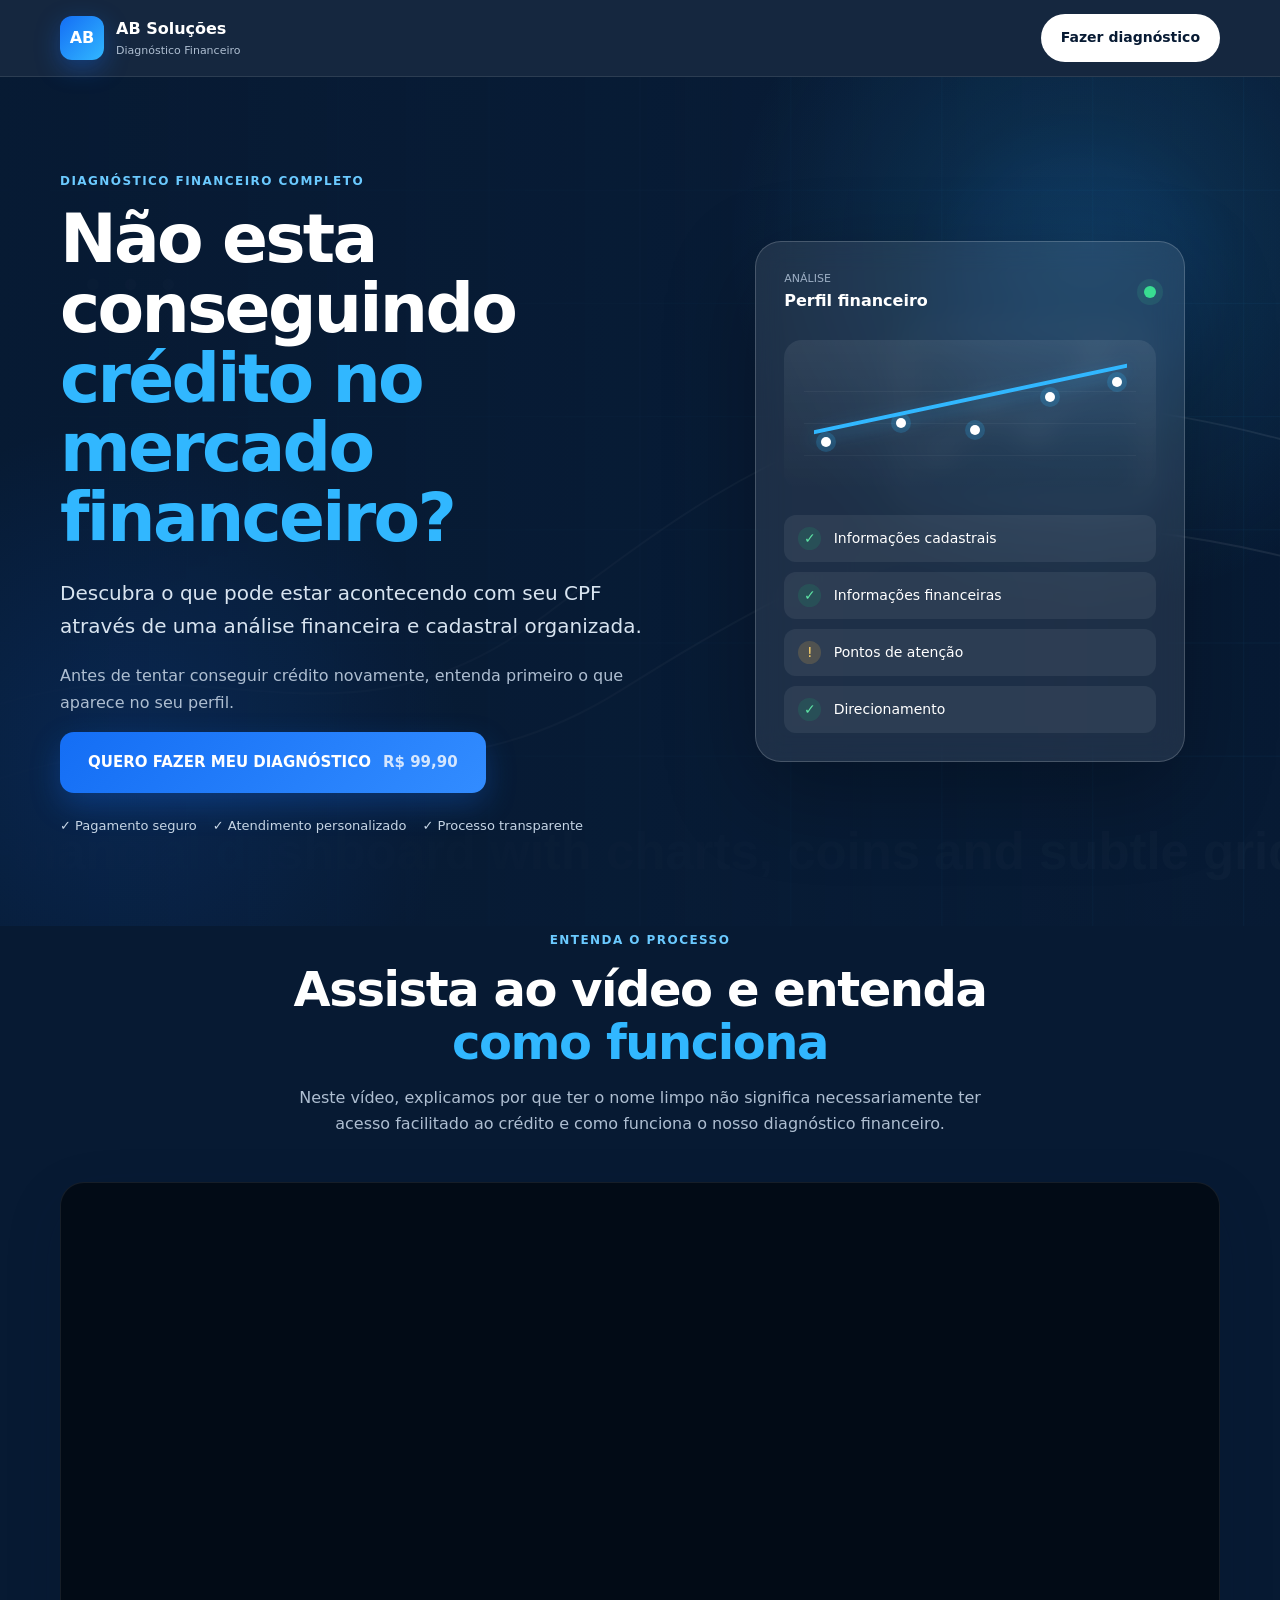
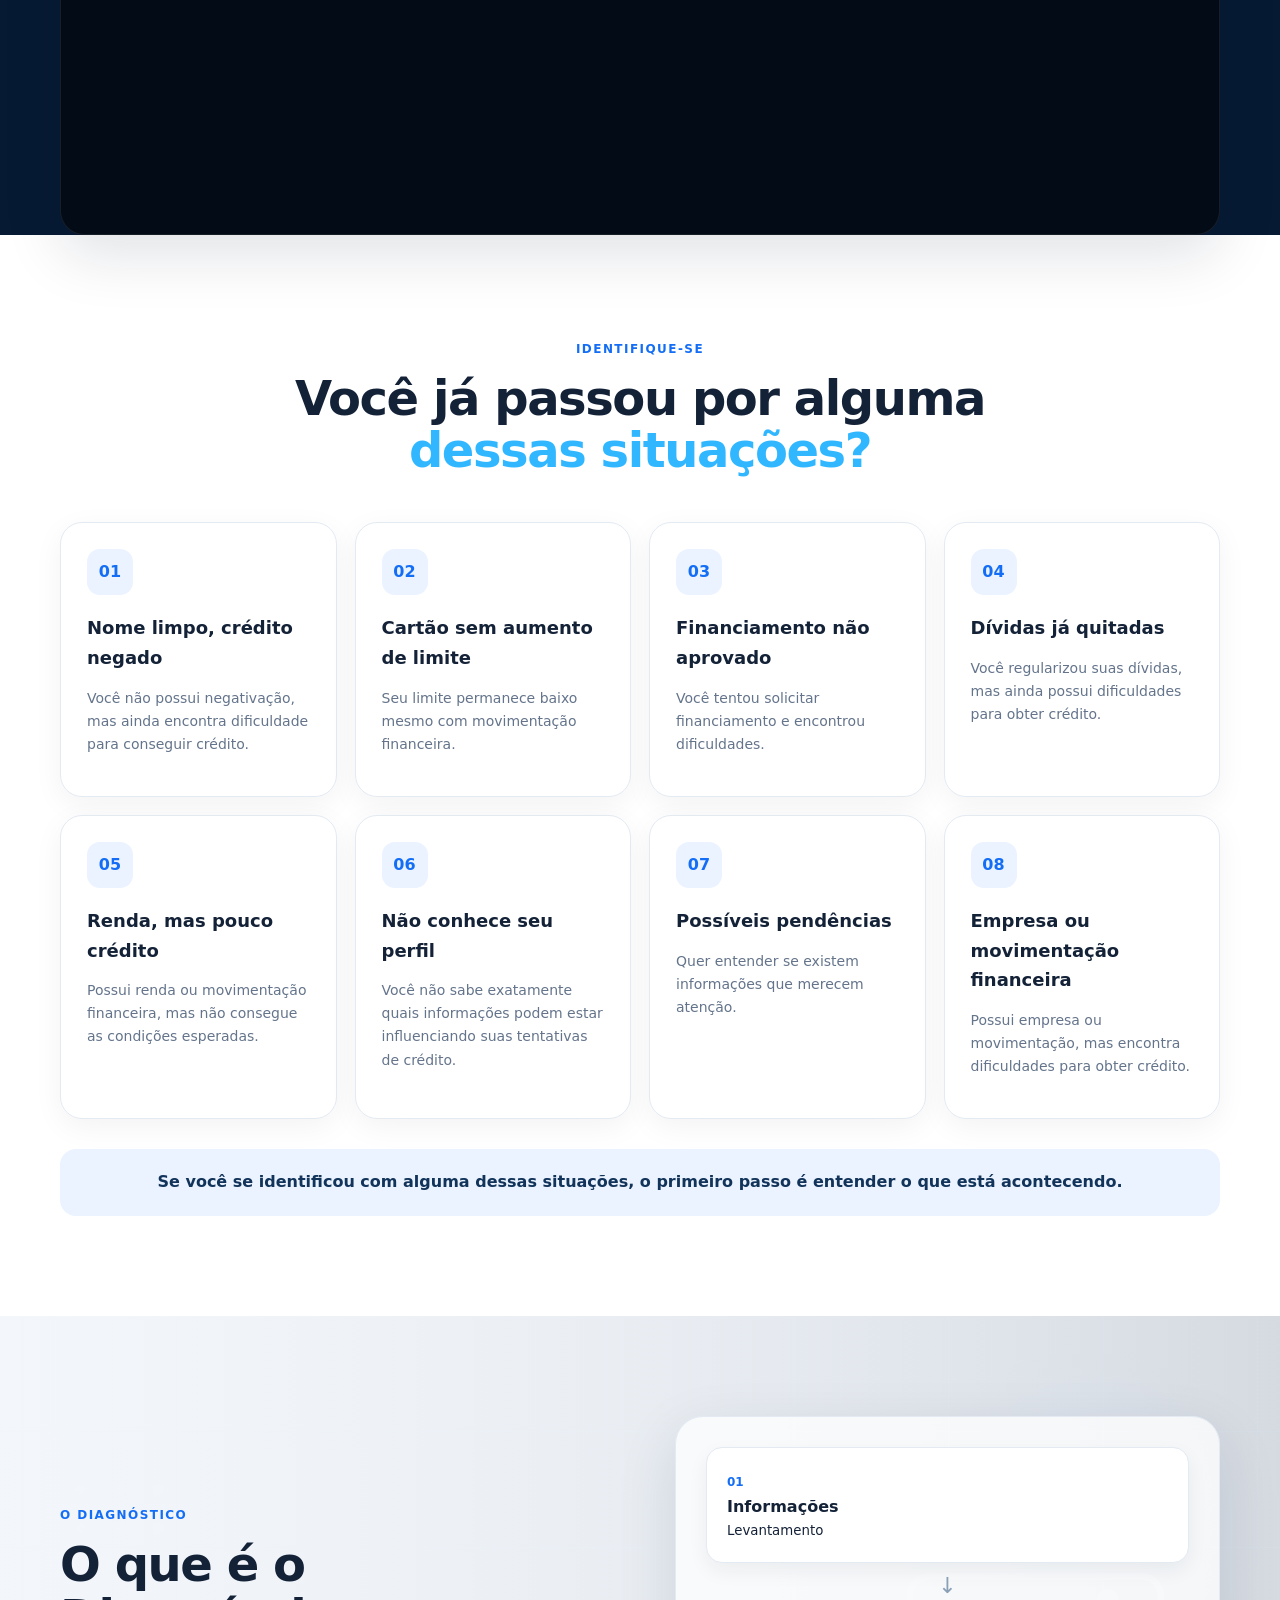
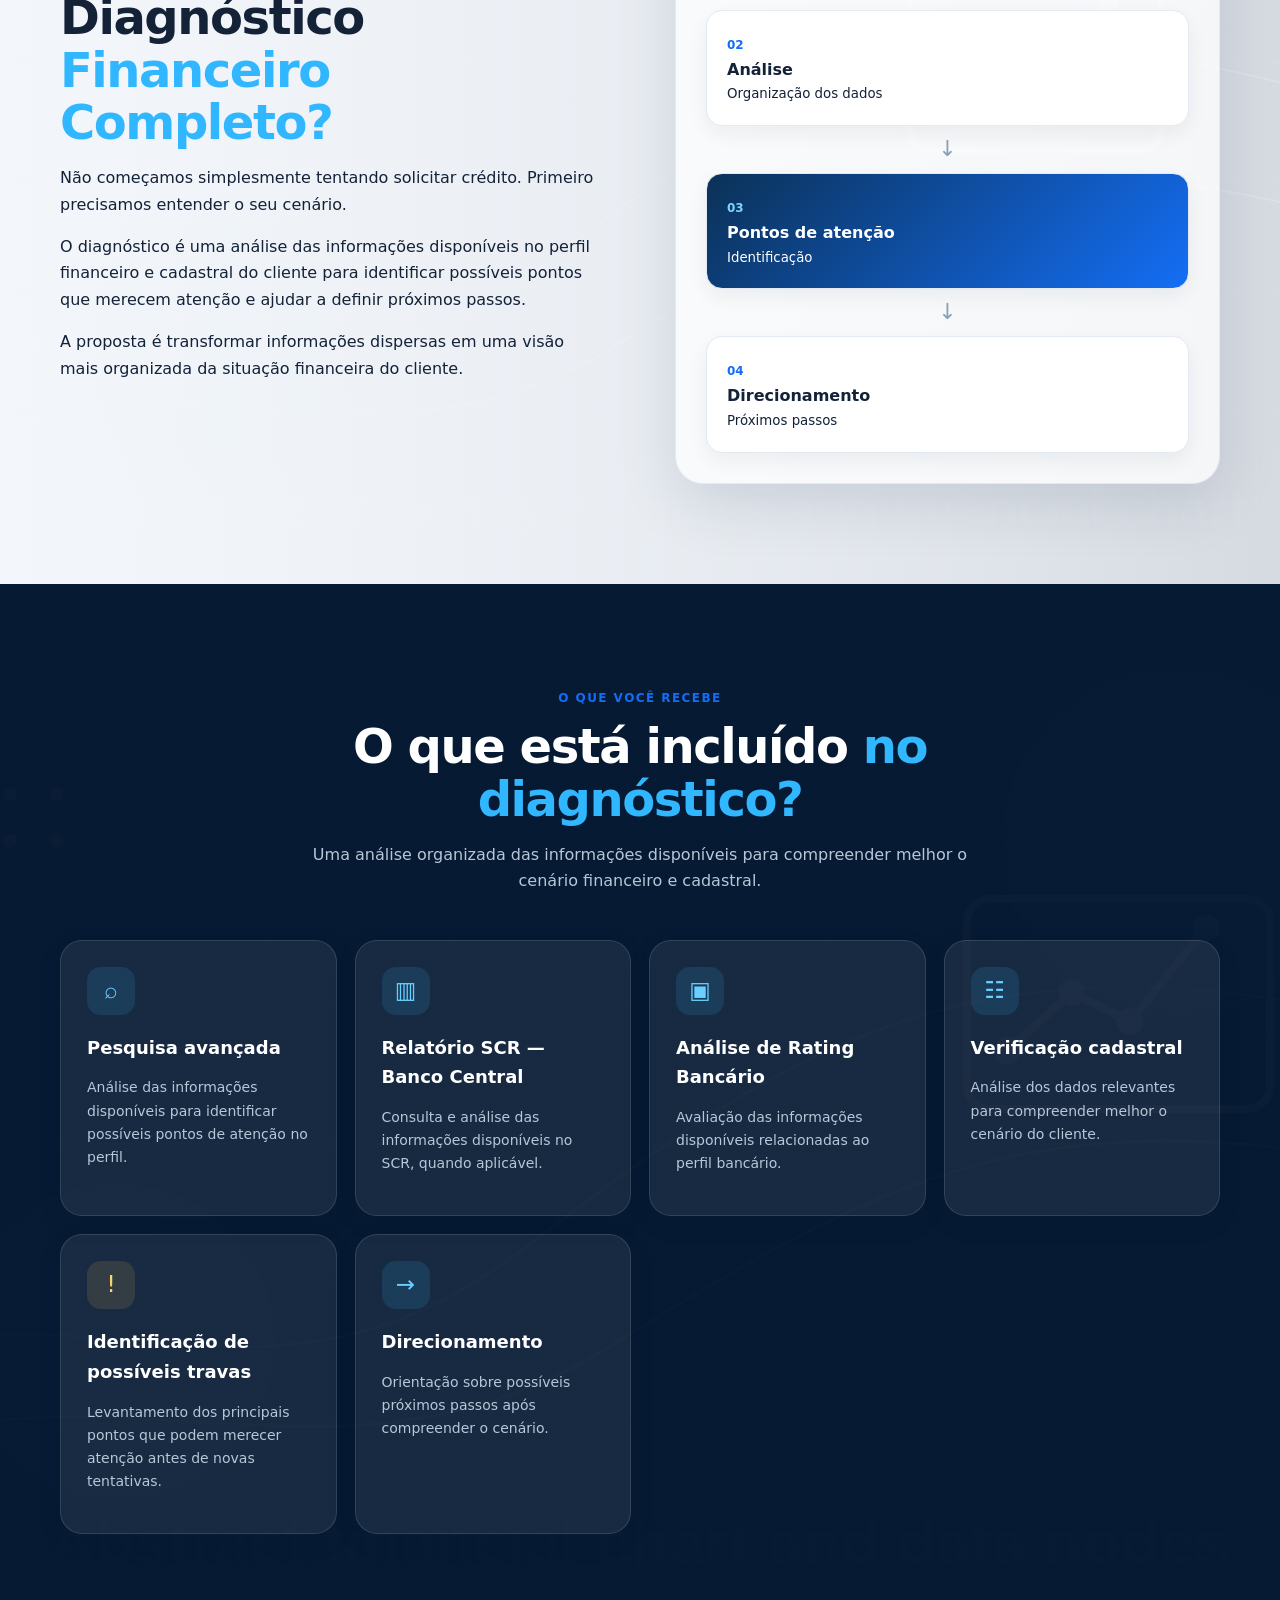
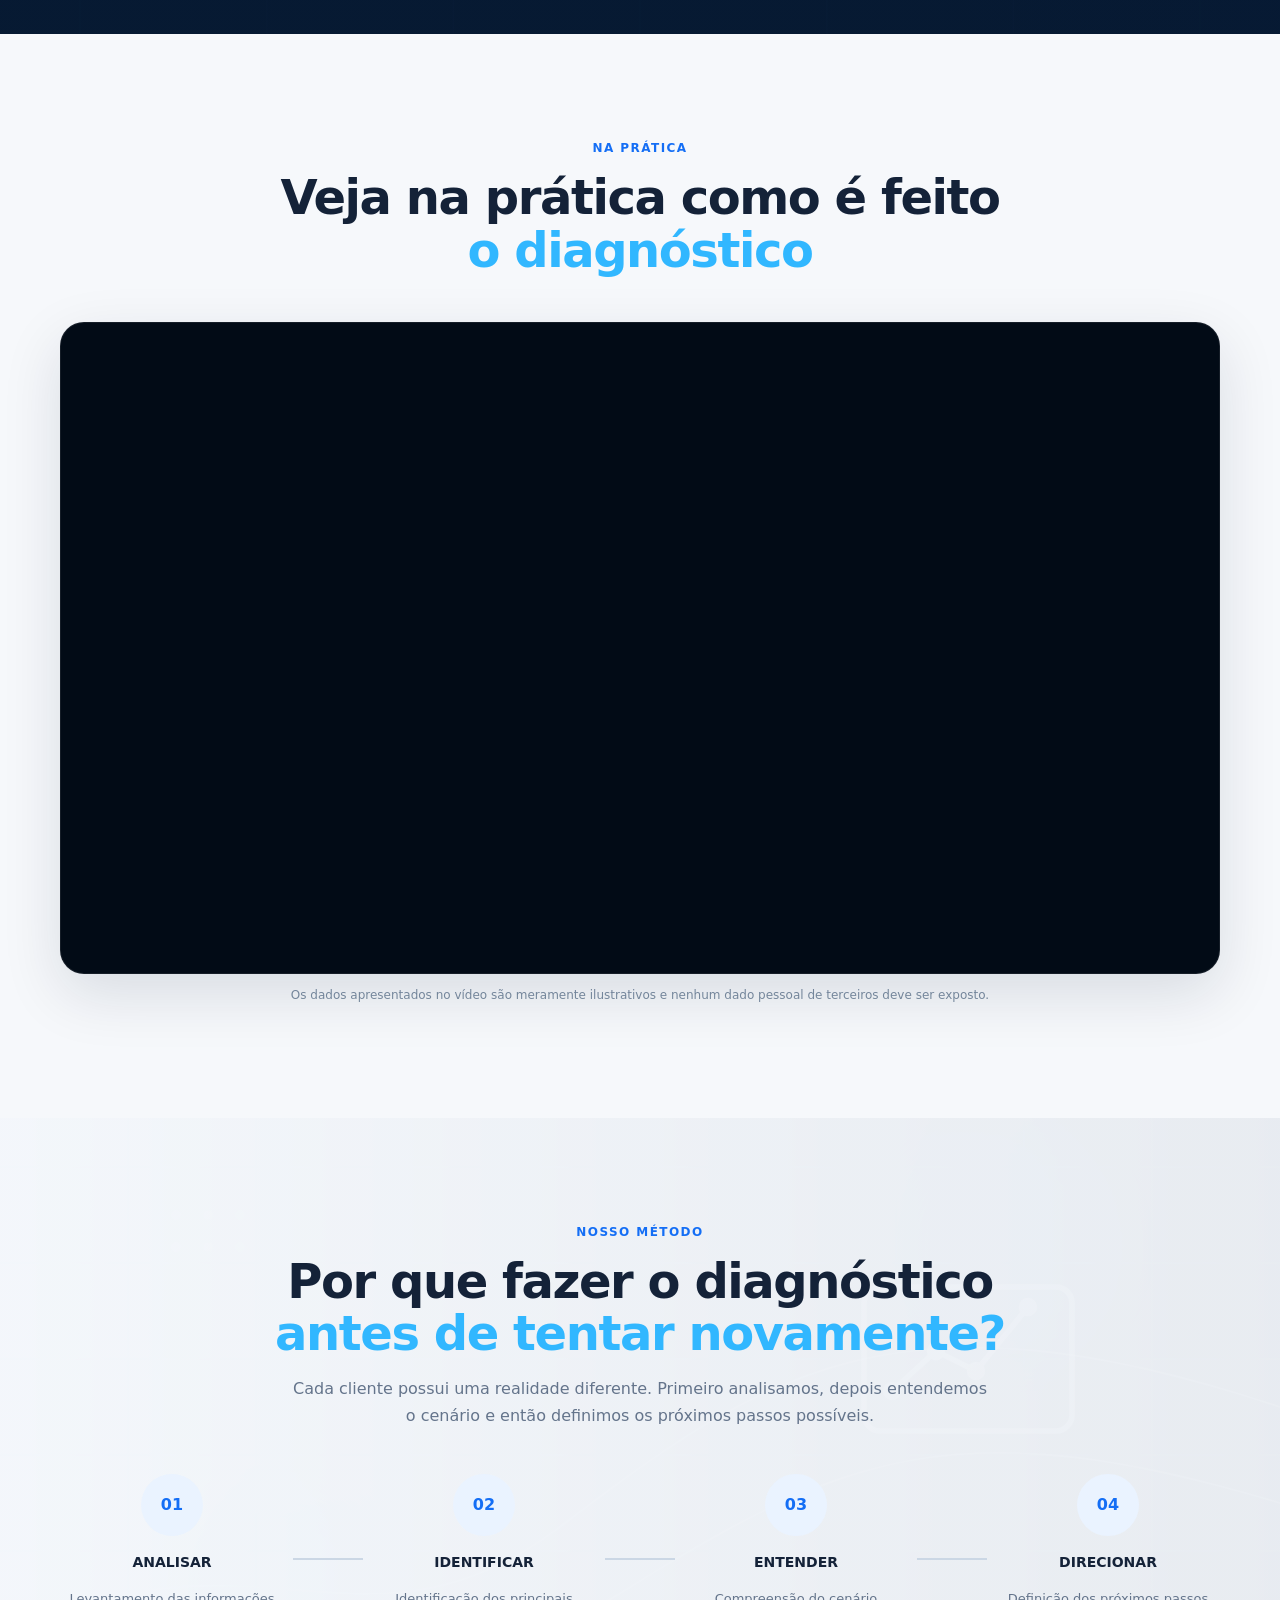
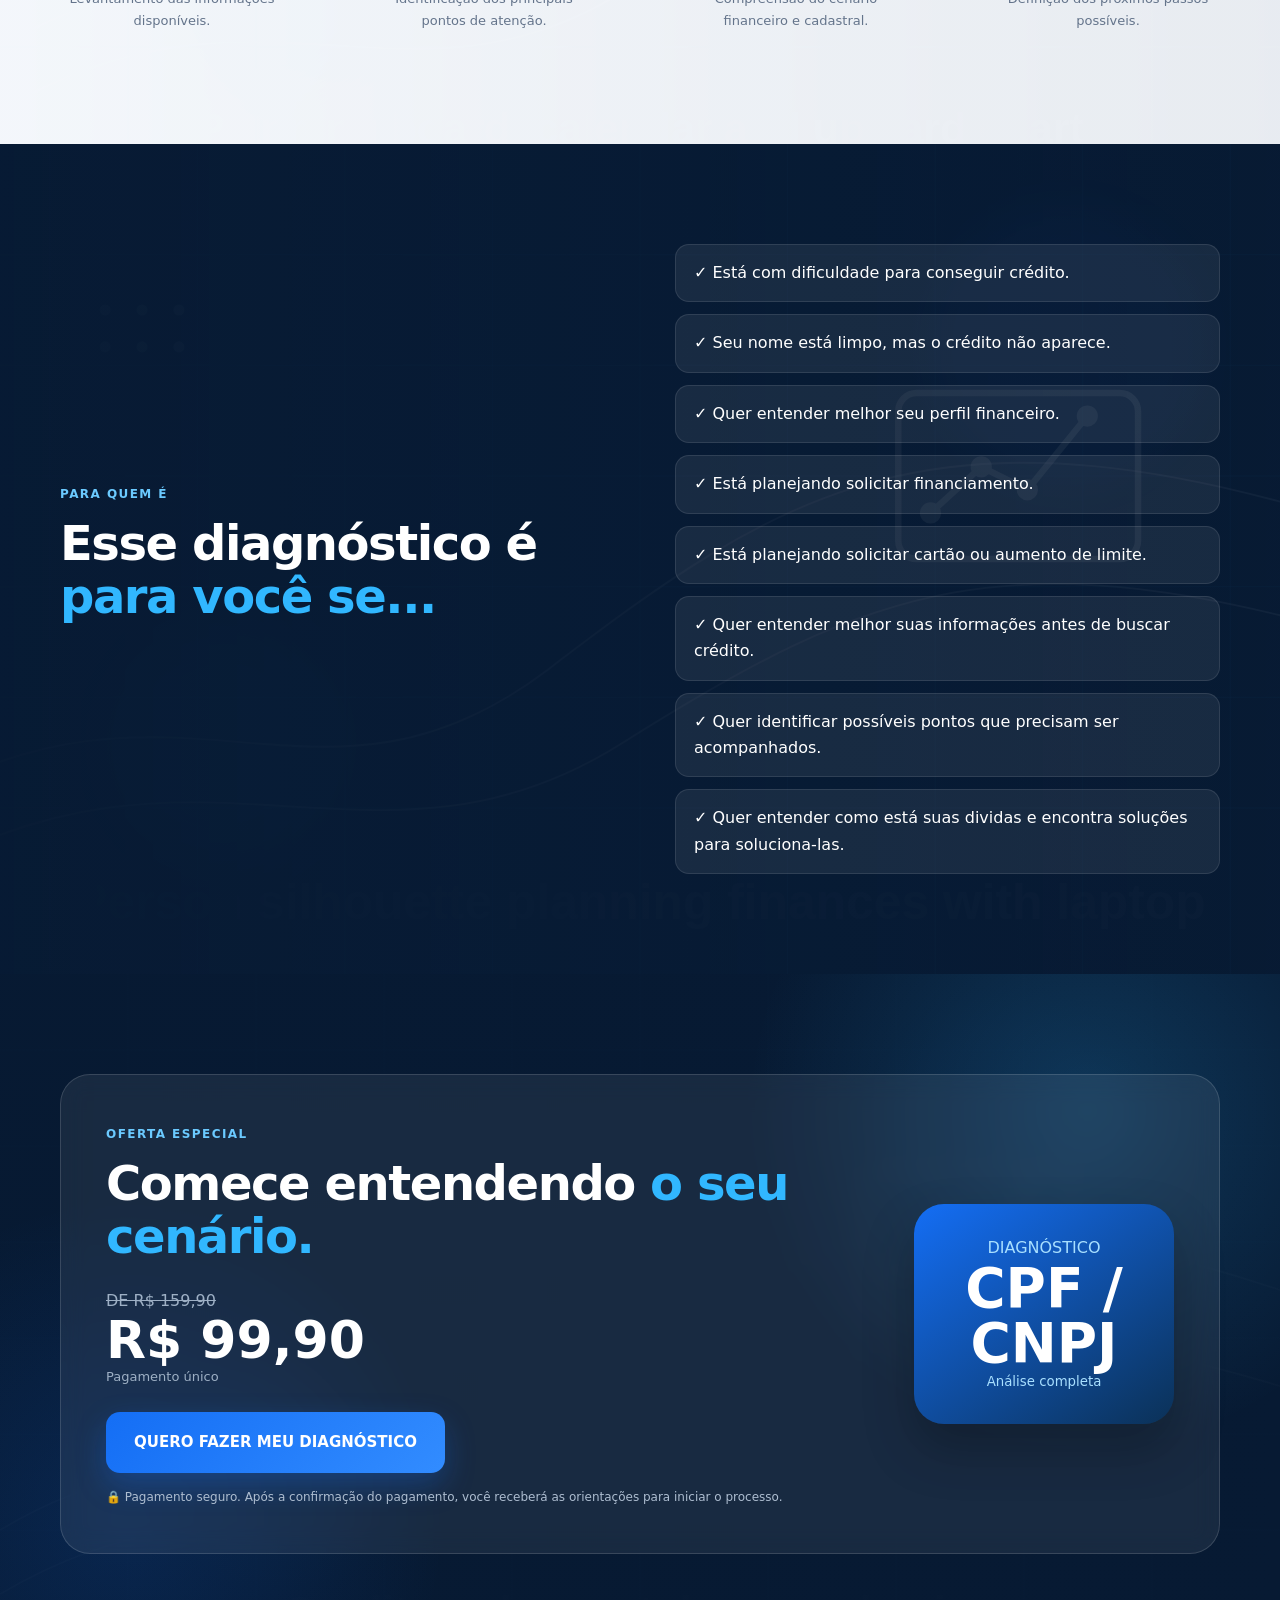
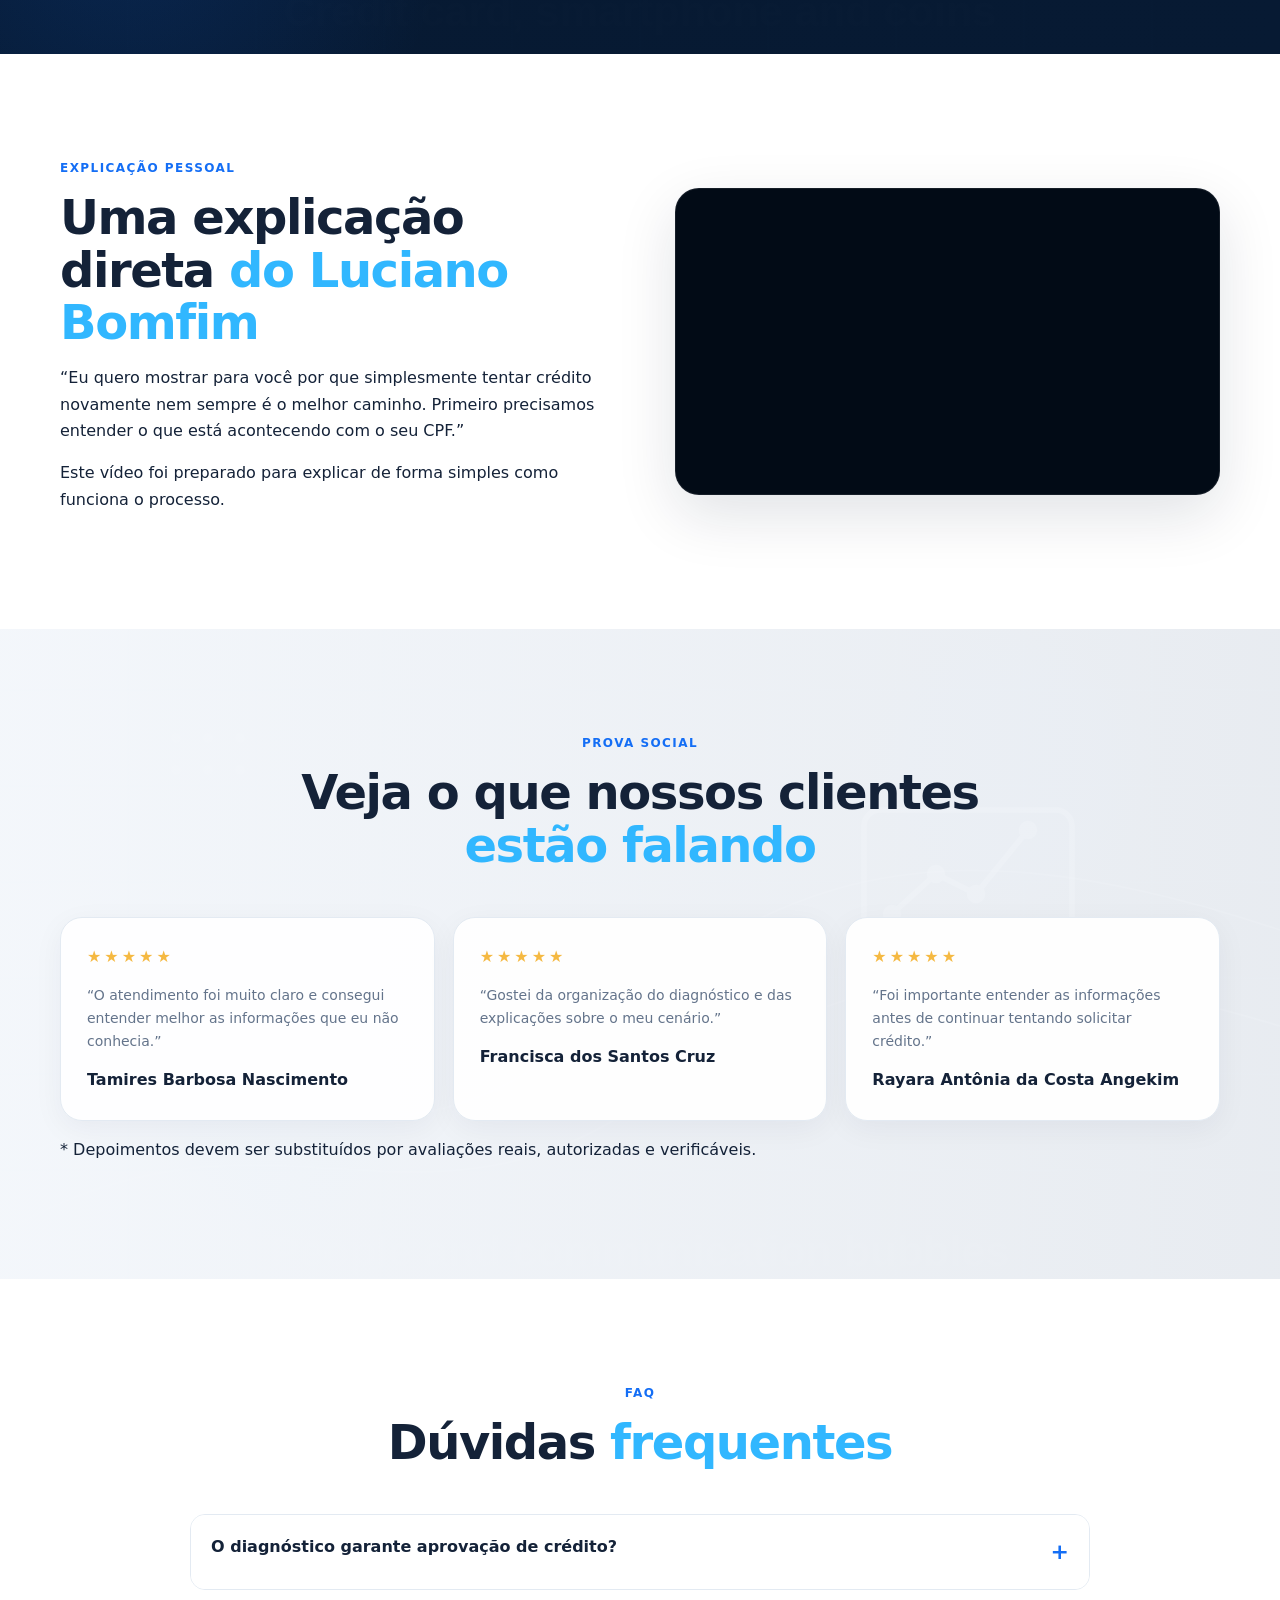
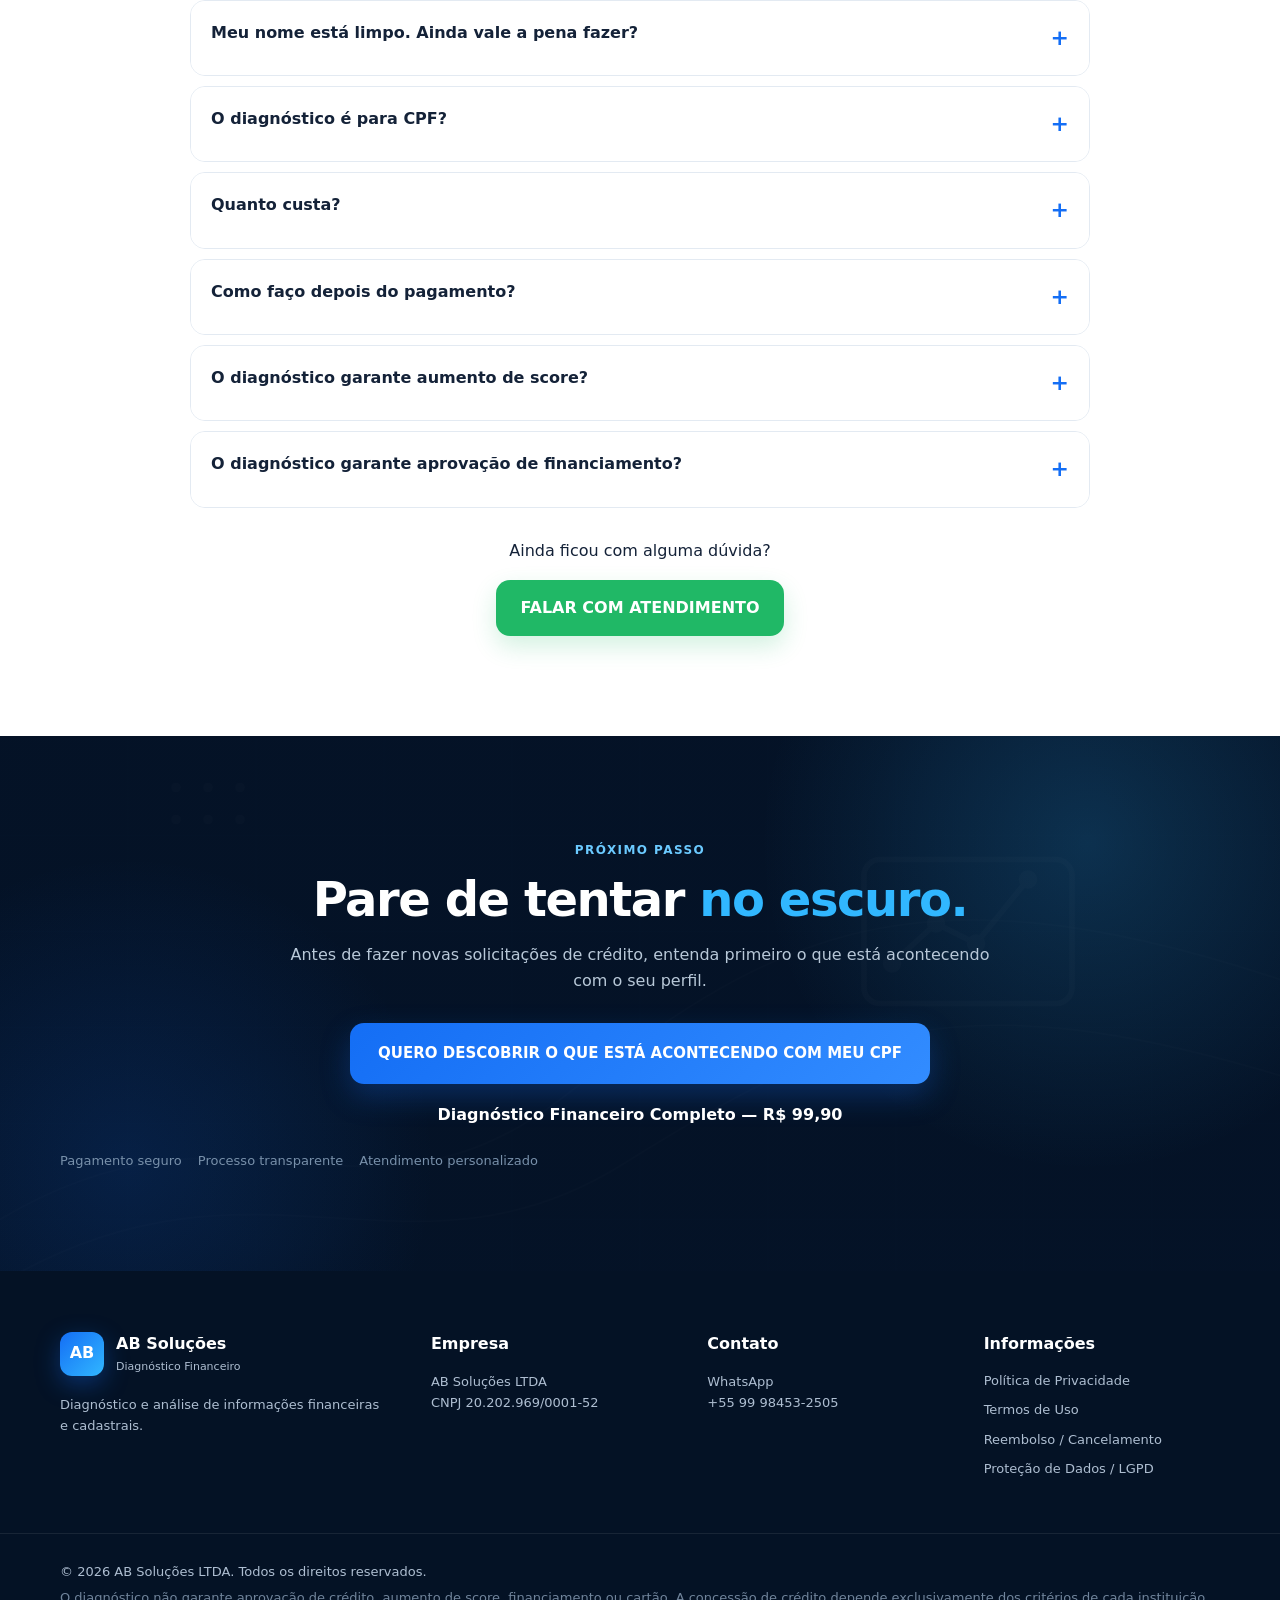
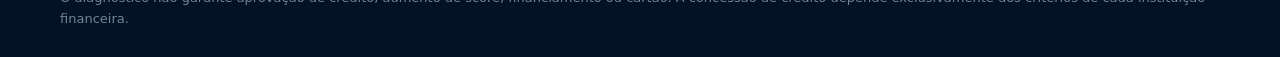
<file: index.html>
<!DOCTYPE html>
<html lang="pt-BR">
<head>
  <meta charset="UTF-8">
  <meta name="viewport" content="width=device-width, initial-scale=1.0">

  <title>Diagnóstico Financeiro Completo | AB Soluções</title>
  <meta name="description" content="Entenda melhor seu perfil financeiro e cadastral através de um diagnóstico financeiro completo no CPF.">
  <meta name="theme-color" content="#071a33">

  <!-- Open Graph -->
  <meta property="og:type" content="website">
  <meta property="og:title" content="Diagnóstico Financeiro Completo">
  <meta property="og:description" content="Entenda melhor o que pode estar acontecendo com seu perfil financeiro.">
  <meta property="og:image" content="assets/images/og-image.jpg">

  <!--
    GOOGLE ANALYTICS / GTM
    Cole seus códigos aqui quando disponíveis.
  -->

  <!--
    META PIXEL
    Cole o código do Pixel aqui quando disponível.
  -->

  <link rel="icon" href="assets/favicon.svg">
  <link rel="stylesheet" href="css/style.css">
</head>

<body>

<header class="site-header">
  <div class="container header-inner">

    <a href="#" class="logo">
      <span class="logo-mark">AB</span>
      <span>
        <strong>AB Soluções</strong>
        <small>Diagnóstico Financeiro</small>
      </span>
    </a>

    <a href="#oferta" class="header-cta">
      Fazer diagnóstico
    </a>

  </div>
</header>


<main>

<!-- =====================================================
     HERO
===================================================== -->

<section class="hero">

  <div class="container hero-grid">

    <div class="hero-content">

      <div class="eyebrow">
        DIAGNÓSTICO FINANCEIRO COMPLETO
      </div>

      <h1>
        Não esta conseguindo
        <span>crédito no mercado financeiro?</span>
      </h1>

      <p class="hero-subtitle">
        Descubra o que pode estar acontecendo com seu CPF através
        de uma análise financeira e cadastral organizada.
      </p>

      <p class="hero-text">
        Antes de tentar conseguir crédito novamente, entenda primeiro
        o que aparece no seu perfil.
      </p>

      <a href="#oferta" class="btn btn-primary btn-large">
        QUERO FAZER MEU DIAGNÓSTICO
        <span>R$ 99,90</span>
      </a>

      <div class="trust-row">
        <span>✓ Pagamento seguro</span>
        <span>✓ Atendimento personalizado</span>
        <span>✓ Processo transparente</span>
      </div>

    </div>


    <div class="hero-visual">

      <div class="diagnostic-card">

        <div class="card-top">
          <div>
            <small>ANÁLISE</small>
            <strong>Perfil financeiro</strong>
          </div>

          <div class="status-dot"></div>
        </div>

        <div class="chart">
          <div class="chart-line"></div>
          <div class="chart-point point-1"></div>
          <div class="chart-point point-2"></div>
          <div class="chart-point point-3"></div>
          <div class="chart-point point-4"></div>
          <div class="chart-point point-5"></div>
        </div>

        <div class="diagnostic-items">

          <div>
            <span class="icon-check">✓</span>
            Informações cadastrais
          </div>

          <div>
            <span class="icon-check">✓</span>
            Informações financeiras
          </div>

          <div>
            <span class="icon-warning">!</span>
            Pontos de atenção
          </div>

          <div>
            <span class="icon-check">✓</span>
            Direcionamento
          </div>

        </div>

      </div>

    </div>

  </div>

</section>


<!-- =====================================================
     VIDEO 1
===================================================== -->

<section class="video-section dark-section">

  <div class="container">

    <div class="section-heading light">

      <span class="eyebrow">ENTENDA O PROCESSO</span>

      <h2>
        Assista ao vídeo e entenda
        <span>como funciona</span>
      </h2>

      <p>
        Neste vídeo, explicamos por que ter o nome limpo não significa
        necessariamente ter acesso facilitado ao crédito e como funciona
        o nosso diagnóstico financeiro.
      </p>

    </div>


    <div class="video-wrapper">

      <!--
        SUBSTITUA O SRC ABAIXO PELO SEU VÍDEO DO YOUTUBE/VIMEO.

        Exemplo YouTube:
        https://www.youtube.com/embed/SEU_VIDEO

        Exemplo Vimeo:
        https://player.vimeo.com/video/SEU_VIDEO
      -->
        
      <iframe width="560" height="315" src="https://www.youtube.com/embed/Gsrc6qCIjq8?si=T8t-Tc4JXYnLrLbx" &autoplay=1"frameborder="0" title="YouTube video player" frameborder="0" allow="accelerometer; autoplay; clipboard-write; encrypted-media; gyroscope; picture-in-picture; web-share" referrerpolicy="strict-origin-when-cross-origin" allowfullscreen></iframe>

    </div>

  </div>

</section>


<!-- =====================================================
     PROBLEMA
===================================================== -->

<section class="section problem-section">

  <div class="container">

    <div class="section-heading">

      <span class="eyebrow">IDENTIFIQUE-SE</span>

      <h2>
        Você já passou por alguma
        <span>dessas situações?</span>
      </h2>

    </div>


    <div class="cards-grid">

      <article class="problem-card">
        <div class="card-icon">01</div>
        <h3>Nome limpo, crédito negado</h3>
        <p>
          Você não possui negativação, mas ainda encontra dificuldade
          para conseguir crédito.
        </p>
      </article>

      <article class="problem-card">
        <div class="card-icon">02</div>
        <h3>Cartão sem aumento de limite</h3>
        <p>
          Seu limite permanece baixo mesmo com movimentação financeira.
        </p>
      </article>

      <article class="problem-card">
        <div class="card-icon">03</div>
        <h3>Financiamento não aprovado</h3>
        <p>
          Você tentou solicitar financiamento e encontrou dificuldades.
        </p>
      </article>

      <article class="problem-card">
        <div class="card-icon">04</div>
        <h3>Dívidas já quitadas</h3>
        <p>
          Você regularizou suas dívidas, mas ainda possui dificuldades
          para obter crédito.
        </p>
      </article>

      <article class="problem-card">
        <div class="card-icon">05</div>
        <h3>Renda, mas pouco crédito</h3>
        <p>
          Possui renda ou movimentação financeira, mas não consegue
          as condições esperadas.
        </p>
      </article>

      <article class="problem-card">
        <div class="card-icon">06</div>
        <h3>Não conhece seu perfil</h3>
        <p>
          Você não sabe exatamente quais informações podem estar
          influenciando suas tentativas de crédito.
        </p>
      </article>

      <article class="problem-card">
        <div class="card-icon">07</div>
        <h3>Possíveis pendências</h3>
        <p>
          Quer entender se existem informações que merecem atenção.
        </p>
      </article>

      <article class="problem-card">
        <div class="card-icon">08</div>
        <h3>Empresa ou movimentação financeira</h3>
        <p>
          Possui empresa ou movimentação, mas encontra dificuldades
          para obter crédito.
        </p>
      </article>

    </div>


    <div class="highlight-box">
      <strong>
        Se você se identificou com alguma dessas situações,
        o primeiro passo é entender o que está acontecendo.
      </strong>
    </div>

  </div>

</section>


<!-- =====================================================
     O QUE É
===================================================== -->

<section class="section about-section">

  <div class="container two-column">

    <div>

      <span class="eyebrow">O DIAGNÓSTICO</span>

      <h2>
        O que é o Diagnóstico
        <span>Financeiro Completo?</span>
      </h2>

      <p>
        Não começamos simplesmente tentando solicitar crédito.
        Primeiro precisamos entender o seu cenário.
      </p>

      <p>
        O diagnóstico é uma análise das informações disponíveis no
        perfil financeiro e cadastral do cliente para identificar
        possíveis pontos que merecem atenção e ajudar a definir
        próximos passos.
      </p>

      <p>
        A proposta é transformar informações dispersas em uma visão
        mais organizada da situação financeira do cliente.
      </p>

    </div>


    <div class="process-visual">

      <div class="process-box">
        <span>01</span>
        <strong>Informações</strong>
        <small>Levantamento</small>
      </div>

      <div class="process-arrow">↓</div>

      <div class="process-box">
        <span>02</span>
        <strong>Análise</strong>
        <small>Organização dos dados</small>
      </div>

      <div class="process-arrow">↓</div>

      <div class="process-box highlight">
        <span>03</span>
        <strong>Pontos de atenção</strong>
        <small>Identificação</small>
      </div>

      <div class="process-arrow">↓</div>

      <div class="process-box">
        <span>04</span>
        <strong>Direcionamento</strong>
        <small>Próximos passos</small>
      </div>

    </div>

  </div>

</section>


<!-- =====================================================
     INCLUSO
===================================================== -->

<section class="section included-section">

  <div class="container">

    <div class="section-heading">

      <span class="eyebrow">O QUE VOCÊ RECEBE</span>

      <h2>
        O que está incluído
        <span>no diagnóstico?</span>
      </h2>

      <p>
        Uma análise organizada das informações disponíveis para
        compreender melhor o cenário financeiro e cadastral.
      </p>

    </div>


    <div class="included-grid">

      <article class="included-card">
        <div class="included-icon">⌕</div>
        <h3>Pesquisa avançada</h3>
        <p>
          Análise das informações disponíveis para identificar
          possíveis pontos de atenção no perfil.
        </p>
      </article>

      <article class="included-card">
        <div class="included-icon">▥</div>
        <h3>Relatório SCR — Banco Central</h3>
        <p>
          Consulta e análise das informações disponíveis no SCR,
          quando aplicável.
        </p>
      </article>

      <article class="included-card">
        <div class="included-icon">▣</div>
        <h3>Análise de Rating Bancário</h3>
        <p>
          Avaliação das informações disponíveis relacionadas ao
          perfil bancário.
        </p>
      </article>

      <article class="included-card">
        <div class="included-icon">☷</div>
        <h3>Verificação cadastral</h3>
        <p>
          Análise dos dados relevantes para compreender melhor
          o cenário do cliente.
        </p>
      </article>

      <article class="included-card">
        <div class="included-icon warning">!</div>
        <h3>Identificação de possíveis travas</h3>
        <p>
          Levantamento dos principais pontos que podem merecer
          atenção antes de novas tentativas.
        </p>
      </article>

      <article class="included-card">
        <div class="included-icon">→</div>
        <h3>Direcionamento</h3>
        <p>
          Orientação sobre possíveis próximos passos após
          compreender o cenário.
        </p>
      </article>

    </div>

  </div>

</section>


<!-- =====================================================
     VIDEO 2
===================================================== -->

<section class="section video-light-section">

  <div class="container">

    <div class="section-heading">

      <span class="eyebrow">NA PRÁTICA</span>

      <h2>
        Veja na prática como é feito
        <span>o diagnóstico</span>
      </h2>

    </div>


    <div class="video-wrapper video-light">

      <iframe
        src="https://www.youtube.com/embed/VIDEO_ID_2"
        title="Como é feito o diagnóstico"
        loading="lazy"
        allowfullscreen>
      </iframe>

    </div>

    <p class="video-disclaimer">
      Os dados apresentados no vídeo são meramente ilustrativos
      e nenhum dado pessoal de terceiros deve ser exposto.
    </p>

  </div>

</section>


<!-- =====================================================
     MÉTODO
===================================================== -->

<section class="section method-section">

  <div class="container">

    <div class="section-heading">

      <span class="eyebrow">NOSSO MÉTODO</span>

      <h2>
        Por que fazer o diagnóstico
        <span>antes de tentar novamente?</span>
      </h2>

      <p>
        Cada cliente possui uma realidade diferente. Primeiro analisamos,
        depois entendemos o cenário e então definimos os próximos passos
        possíveis.
      </p>

    </div>


    <div class="steps">

      <div class="step">
        <div class="step-number">01</div>
        <h3>ANALISAR</h3>
        <p>Levantamento das informações disponíveis.</p>
      </div>

      <div class="step-line"></div>

      <div class="step">
        <div class="step-number">02</div>
        <h3>IDENTIFICAR</h3>
        <p>Identificação dos principais pontos de atenção.</p>
      </div>

      <div class="step-line"></div>

      <div class="step">
        <div class="step-number">03</div>
        <h3>ENTENDER</h3>
        <p>Compreensão do cenário financeiro e cadastral.</p>
      </div>

      <div class="step-line"></div>

      <div class="step">
        <div class="step-number">04</div>
        <h3>DIRECIONAR</h3>
        <p>Definição dos próximos passos possíveis.</p>
      </div>

    </div>

  </div>

</section>


<!-- =====================================================
     PARA QUEM
===================================================== -->

<section class="section audience-section">

  <div class="container two-column">

    <div>

      <span class="eyebrow">PARA QUEM É</span>

      <h2>
        Esse diagnóstico é
        <span>para você se...</span>
      </h2>

    </div>


    <div class="check-list">

      <div>✓ Está com dificuldade para conseguir crédito.</div>
      <div>✓ Seu nome está limpo, mas o crédito não aparece.</div>
      <div>✓ Quer entender melhor seu perfil financeiro.</div>
      <div>✓ Está planejando solicitar financiamento.</div>
      <div>✓ Está planejando solicitar cartão ou aumento de limite.</div>
      <div>✓ Quer entender melhor suas informações antes de buscar crédito.</div>
      <div>✓ Quer identificar possíveis pontos que precisam ser acompanhados.</div>
      <div>✓ Quer entender como está suas dividas e encontra soluções para soluciona-las.</div>

    </div>

  </div>

</section>


<!-- =====================================================
     OFERTA
===================================================== -->

<section class="offer-section" id="oferta">

  <div class="container">

    <div class="offer-card">

      <div class="offer-content">

        <span class="eyebrow">OFERTA ESPECIAL</span>

        <h2>
          Comece entendendo
          <span>o seu cenário.</span>
        </h2>

        <div class="price">

          <span class="old-price">DE R$ 159,90</span>

          <strong>R$ 99,90</strong>

          <span>Pagamento único</span>

        </div>

        <a
          href="https://SEU-CHECKOUT-AQUI.com"
          class="btn btn-primary btn-large checkout-link">
          QUERO FAZER MEU DIAGNÓSTICO
        </a>

        <div class="secure-text">
          🔒 Pagamento seguro. Após a confirmação do pagamento,
          você receberá as orientações para iniciar o processo.
        </div>

      </div>


      <div class="offer-badge">
        <span>DIAGNÓSTICO</span>
        <strong>CPF / CNPJ</strong>
        <small>Análise completa</small>
      </div>

    </div>

  </div>

</section>


<!-- =====================================================
     VIDEO LUCIANO
===================================================== -->

<section class="section personal-video-section">

  <div class="container two-column">

    <div>

      <span class="eyebrow">EXPLICAÇÃO PESSOAL</span>

      <h2>
        Uma explicação direta
        <span>do Luciano Bomfim</span>
      </h2>

      <p>
        “Eu quero mostrar para você por que simplesmente tentar
        crédito novamente nem sempre é o melhor caminho. Primeiro
        precisamos entender o que está acontecendo com o seu CPF.”
      </p>

      <p>
        Este vídeo foi preparado para explicar de forma simples
        como funciona o processo.
      </p>

    </div>


    <div class="video-wrapper">

      <iframe
        src="https://www.youtube.com/embed/VIDEO_ID_3"
        title="Explicação Luciano Bomfim"
        loading="lazy"
        allowfullscreen>
      </iframe>

    </div>

  </div>

</section>


<!-- =====================================================
     DEPOIMENTOS
===================================================== -->

<section class="section testimonials-section">

  <div class="container">

    <div class="section-heading">

      <span class="eyebrow">PROVA SOCIAL</span>

      <h2>
        Veja o que nossos clientes
        <span>estão falando</span>
      </h2>

    </div>


    <div class="testimonial-grid">

      <article class="testimonial">
        <div class="stars">★★★★★</div>
        <p>
          “O atendimento foi muito claro e consegui entender melhor
          as informações que eu não conhecia.”
        </p>
        <strong>Tamires Barbosa Nascimento</strong>
      </article>

      <article class="testimonial">
        <div class="stars">★★★★★</div>
        <p>
          “Gostei da organização do diagnóstico e das explicações
          sobre o meu cenário.”
        </p>
        <strong>Francisca dos Santos Cruz</strong>
      </article>

      <article class="testimonial">
        <div class="stars">★★★★★</div>
        <p>
          “Foi importante entender as informações antes de continuar
          tentando solicitar crédito.”
        </p>
        <strong>Rayara Antônia da Costa Angekim</strong>
      </article>

    </div>

    <p class="testimonial-note">
      * Depoimentos devem ser substituídos por avaliações reais,
      autorizadas e verificáveis.
    </p>

  </div>

</section>


<!-- =====================================================
     FAQ
===================================================== -->

<section class="section faq-section">

  <div class="container faq-container">

    <div class="section-heading">

      <span class="eyebrow">FAQ</span>

      <h2>
        Dúvidas
        <span>frequentes</span>
      </h2>

    </div>


    <div class="faq">

      <div class="faq-item">
        <button class="faq-question">
          O diagnóstico garante aprovação de crédito?
          <span>+</span>
        </button>

        <div class="faq-answer">
          <p>
            Não. O diagnóstico tem como objetivo analisar informações
            disponíveis e identificar pontos de atenção. A aprovação
            depende dos critérios e políticas de cada instituição
            financeira.
          </p>
        </div>
      </div>


      <div class="faq-item">
        <button class="faq-question">
          Meu nome está limpo. Ainda vale a pena fazer?
          <span>+</span>
        </button>

        <div class="faq-answer">
          <p>
            Sim. Estar sem negativação não significa necessariamente
            que todas as informações do seu perfil financeiro estejam
            favoráveis para uma instituição.
          </p>
        </div>
      </div>


      <div class="faq-item">
        <button class="faq-question">
          O diagnóstico é para CPF?
          <span>+</span>
        </button>

        <div class="faq-answer">
          <p>
            Esta oferta específica é destinada ao diagnóstico no CPF e também CNPJ.
          </p>
        </div>
      </div>


      <div class="faq-item">
        <button class="faq-question">
          Quanto custa?
          <span>+</span>
        </button>

        <div class="faq-answer">
          <p>
            O diagnóstico completo tem o valor de R$ 99,90.
          </p>
        </div>
      </div>


      <div class="faq-item">
        <button class="faq-question">
          Como faço depois do pagamento?
          <span>+</span>
        </button>

        <div class="faq-answer">
          <p>
            Após a confirmação do pagamento, você receberá as orientações necessárias para participar da reunião de apresentação do diagnóstico
          </p>
        </div>
      </div>


      <div class="faq-item">
        <button class="faq-question">
          O diagnóstico garante aumento de score?
          <span>+</span>
        </button>

        <div class="faq-answer">
          <p>
            Não. O objetivo é realizar uma análise e identificar
            pontos de atenção. Não existe promessa de aumento
            de score.
          </p>
        </div>
      </div>


      <div class="faq-item">
        <button class="faq-question">
          O diagnóstico garante aprovação de financiamento?
          <span>+</span>
        </button>

        <div class="faq-answer">
          <p>
            Não. A aprovação depende exclusivamente da análise e
            dos critérios da instituição financeira.
          </p>
        </div>
      </div>

    </div>


    <div class="faq-contact">

      <p>
        Ainda ficou com alguma dúvida?
      </p>

      <a
        href="https://wa.me/5599984532505?text=Ol%C3%A1%2C%20gostaria%20de%20tirar%20uma%20d%C3%BAvida%20sobre%20o%20Diagn%C3%B3stico%20Financeiro."
        class="btn btn-whatsapp"
        target="_blank"
        rel="noopener">
        FALAR COM ATENDIMENTO
      </a>

    </div>

  </div>

</section>


<!-- =====================================================
     CTA FINAL
===================================================== -->

<section class="final-cta">

  <div class="container">

    <span class="eyebrow">PRÓXIMO PASSO</span>

    <h2>
      Pare de tentar
      <span>no escuro.</span>
    </h2>

    <p>
      Antes de fazer novas solicitações de crédito, entenda primeiro
      o que está acontecendo com o seu perfil.
    </p>

    <a href="#oferta" class="btn btn-primary btn-large">
      QUERO DESCOBRIR O QUE ESTÁ ACONTECENDO COM MEU CPF
    </a>

    <strong>
      Diagnóstico Financeiro Completo — R$ 99,90
    </strong>

    <div class="trust-row">
      <span>Pagamento seguro</span>
      <span>Processo transparente</span>
      <span>Atendimento personalizado</span>
    </div>

  </div>

</section>

</main>


<!-- =====================================================
     FOOTER
===================================================== -->

<footer class="footer">

  <div class="container footer-grid">

    <div>

      <div class="logo footer-logo">
        <span class="logo-mark">AB</span>

        <span>
          <strong>AB Soluções</strong>
          <small>Diagnóstico Financeiro</small>
        </span>
      </div>

      <p>
        Diagnóstico e análise de informações financeiras
        e cadastrais.
      </p>

    </div>


    <div>

      <h4>Empresa</h4>

      <p>
        AB Soluções LTDA<br>
        CNPJ 20.202.969/0001-52
      </p>

    </div>


    <div>

      <h4>Contato</h4>

      <p>
        WhatsApp<br>
        +55 99 98453-2505
      </p>

    </div>


    <div>

      <h4>Informações</h4>

      <a href="privacidade.html">Política de Privacidade</a>
      <a href="termos.html">Termos de Uso</a>
      <a href="reembolso.html">Reembolso / Cancelamento</a>
      <a href="lgpd.html">Proteção de Dados / LGPD</a>

    </div>

  </div>


  <div class="footer-bottom">

    <div class="container">

      <p>
        © 2026 AB Soluções LTDA. Todos os direitos reservados.
      </p>

      <p class="disclaimer">
        O diagnóstico não garante aprovação de crédito,
        aumento de score, financiamento ou cartão.
        A concessão de crédito depende exclusivamente dos
        critérios de cada instituição financeira.
      </p>

    </div>

  </div>

</footer>


<!-- =====================================================
     CTA MOBILE
===================================================== -->

<div class="mobile-cta">

  <a href="#oferta">
    QUERO FAZER MEU DIAGNÓSTICO
    <small>R$ 99,90</small>
  </a>

</div>


<script src="js/script.js"></script>

</body>
</html>
</file>
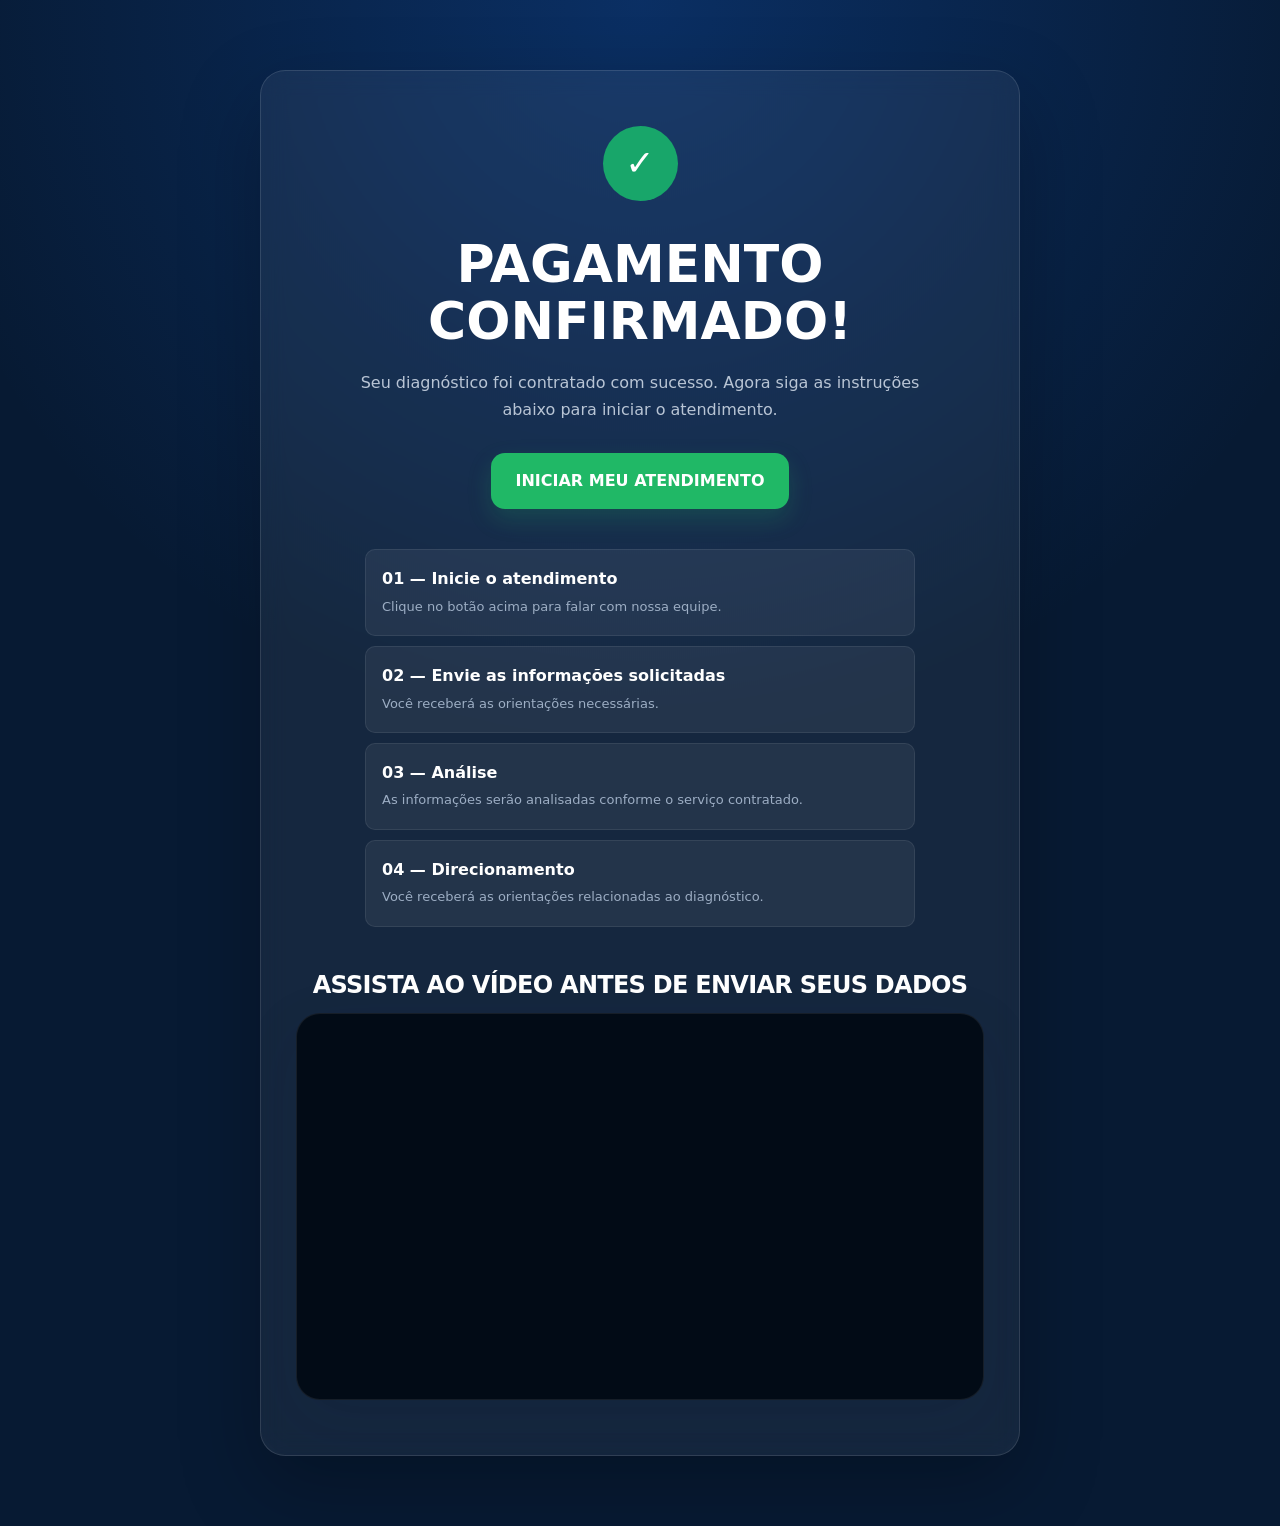
<file: obrigado.html>
<!DOCTYPE html>
<html lang="pt-BR">

<head>

  <meta charset="UTF-8">
  <meta name="viewport" content="width=device-width, initial-scale=1.0">

  <title>Pagamento Confirmado | Diagnóstico Financeiro</title>

  <meta
    name="description"
    content="Pagamento confirmado. Siga as instruções para iniciar seu diagnóstico financeiro."
  >

  <link rel="stylesheet" href="css/style.css">

  <style>

    .success-page {
      min-height: 100vh;
      background:
        radial-gradient(circle at 50% 0,
        rgba(20,110,245,.25),
        transparent 45%),
        #071a33;

      color: #fff;

      display: flex;
      align-items: center;
      padding: 70px 0;
    }

    .success-card {
      max-width: 760px;
      margin: auto;
      text-align: center;
      padding: 55px 35px;
      background: rgba(255,255,255,.06);
      border: 1px solid rgba(255,255,255,.12);
      border-radius: 25px;
    }

    .success-icon {
      width: 75px;
      height: 75px;
      margin: 0 auto 25px;
      border-radius: 50%;
      background: #18a66a;
      display: grid;
      place-items: center;
      font-size: 35px;
      font-weight: 900;
    }

    .success-card h1 {
      font-size: clamp(34px, 5vw, 52px);
      line-height: 1.1;
      margin-bottom: 20px;
    }

    .success-card > p {
      color: #b9c5d5;
      max-width: 580px;
      margin: 0 auto 30px;
    }

    .success-steps {
      margin: 40px auto;
      max-width: 550px;
      display: grid;
      gap: 10px;
      text-align: left;
    }

    .success-step {
      background: rgba(255,255,255,.06);
      border: 1px solid rgba(255,255,255,.08);
      border-radius: 10px;
      padding: 16px;
    }

    .success-step strong {
      display: block;
      color: #fff;
    }

    .success-step span {
      color: #9daec4;
      font-size: 13px;
    }

    .success-video {
      margin-top: 45px;
      text-align: left;
    }

    .success-video h2 {
      margin-bottom: 15px;
      text-align: center;
    }

  </style>

</head>

<body>

<main class="success-page">

  <div class="container">

    <div class="success-card">

      <div class="success-icon">✓</div>

      <h1>PAGAMENTO CONFIRMADO!</h1>

      <p>
        Seu diagnóstico foi contratado com sucesso.
        Agora siga as instruções abaixo para iniciar o atendimento.
      </p>


      <a
        href="https://wa.me/5599984532505?text=Ol%C3%A1%2C%20realizei%20a%20contrata%C3%A7%C3%A3o%20do%20Diagn%C3%B3stico%20Financeiro%20Completo%20e%20quero%20iniciar%20meu%20atendimento."
        class="btn btn-whatsapp"
        target="_blank"
        rel="noopener">

        INICIAR MEU ATENDIMENTO

      </a>


      <div class="success-steps">

        <div class="success-step">
          <strong>01 — Inicie o atendimento</strong>
          <span>
            Clique no botão acima para falar com nossa equipe.
          </span>
        </div>

        <div class="success-step">
          <strong>02 — Envie as informações solicitadas</strong>
          <span>
            Você receberá as orientações necessárias.
          </span>
        </div>

        <div class="success-step">
          <strong>03 — Análise</strong>
          <span>
            As informações serão analisadas conforme o serviço contratado.
          </span>
        </div>

        <div class="success-step">
          <strong>04 — Direcionamento</strong>
          <span>
            Você receberá as orientações relacionadas ao diagnóstico.
          </span>
        </div>

      </div>


      <div class="success-video">

        <h2>
          ASSISTA AO VÍDEO ANTES DE ENVIAR SEUS DADOS
        </h2>

        <div class="video-wrapper">

          <iframe
            src="https://www.youtube.com/embed/VIDEO_ID_4"
            title="Orientações após pagamento"
            allowfullscreen>
          </iframe>

        </div>

      </div>

    </div>

  </div>

</main>

</body>
</html>
</file>
<file: css/style.css>
:root{--navy:#071a33;--navy2:#0b2748;--blue:#146ef5;--cyan:#31b7ff;--green:#18a66a;--gold:#f5b942;--text:#142238;--muted:#64748b;--light:#f4f7fb;--white:#fff;--border:#e3eaf2;--shadow:0 20px 60px rgba(7,26,51,.12);--radius:22px}*{box-sizing:border-box}html{scroll-behavior:smooth}body{margin:0;font-family:Inter,system-ui,-apple-system,BlinkMacSystemFont,"Segoe UI",sans-serif;color:var(--text);background:#fff;line-height:1.65}a{text-decoration:none;color:inherit}.container{width:min(1160px,92%);margin:auto}.site-header{position:sticky;top:0;z-index:50;background:rgba(7,26,51,.94);backdrop-filter:blur(14px);border-bottom:1px solid rgba(255,255,255,.1)}.header-inner{min-height:76px;display:flex;align-items:center;justify-content:space-between;gap:20px}.logo{display:flex;align-items:center;gap:12px;color:#fff}.logo-mark{width:44px;height:44px;border-radius:12px;display:grid;place-items:center;font-weight:900;background:linear-gradient(135deg,var(--blue),var(--cyan));box-shadow:0 8px 25px rgba(20,110,245,.35)}.logo strong,.logo small{display:block}.logo small{color:#aebed1;font-size:11px}.header-cta{padding:12px 20px;border-radius:999px;background:#fff;color:var(--navy);font-weight:800;font-size:14px}.hero{position:relative;overflow:hidden;color:#fff;background:linear-gradient(90deg,rgba(7,26,51,.98),rgba(7,26,51,.86) 48%,rgba(7,26,51,.58)),url('../assets/images/hero-financeiro.svg') center/cover no-repeat}.hero:after,.final-cta:after,.offer-section:after{content:"";position:absolute;inset:0;background:radial-gradient(circle at 85% 20%,rgba(49,183,255,.18),transparent 28%),radial-gradient(circle at 10% 80%,rgba(20,110,245,.15),transparent 25%);pointer-events:none}.hero-grid{position:relative;z-index:1;min-height:680px;display:grid;grid-template-columns:1.1fr .9fr;gap:50px;align-items:center;padding:90px 0}.eyebrow{display:inline-block;letter-spacing:.12em;font-size:12px;font-weight:900;color:var(--blue);margin-bottom:12px}.hero .eyebrow,.dark-section .eyebrow,.audience-section .eyebrow,.offer-section .eyebrow,.final-cta .eyebrow{color:#6bcaff}.hero h1{font-size:clamp(40px,5.3vw,70px);line-height:1.03;margin:0 0 24px;letter-spacing:-.04em}.hero h1 span,h2 span{color:var(--cyan)}.hero-subtitle{font-size:20px;max-width:680px;color:#d8e4f0}.hero-text{color:#aebed1;max-width:620px}.btn{display:inline-flex;align-items:center;justify-content:center;gap:12px;border:0;cursor:pointer;font-weight:900;border-radius:14px;padding:15px 24px;transition:.25s transform,.25s box-shadow}.btn:hover{transform:translateY(-2px)}.btn-primary{background:linear-gradient(135deg,var(--blue),#328cff);color:#fff;box-shadow:0 12px 30px rgba(20,110,245,.28)}.btn-large{padding:18px 28px;font-size:15px}.btn-large span{opacity:.8}.trust-row{display:flex;flex-wrap:wrap;gap:16px;margin-top:22px;font-size:13px;color:#7890aa}.hero .trust-row{color:#c6d5e5}.hero-visual{display:flex;justify-content:center}.diagnostic-card{width:min(430px,100%);padding:28px;border-radius:26px;background:rgba(255,255,255,.09);border:1px solid rgba(255,255,255,.18);box-shadow:0 30px 90px rgba(0,0,0,.28);backdrop-filter:blur(14px);animation:float 5s ease-in-out infinite}.card-top{display:flex;justify-content:space-between;align-items:center}.card-top small,.card-top strong{display:block}.card-top small{color:#9eb0c5;font-size:11px}.status-dot{width:12px;height:12px;border-radius:50%;background:#39dc91;box-shadow:0 0 0 7px rgba(57,220,145,.12)}.chart{height:150px;margin:25px 0;position:relative;background:linear-gradient(180deg,rgba(255,255,255,.08),transparent);border-radius:18px;overflow:hidden}.chart:before{content:"";position:absolute;inset:20px;background:repeating-linear-gradient(to bottom,transparent 0 31px,rgba(255,255,255,.08) 32px)}.chart-line{position:absolute;left:8%;right:8%;top:38%;height:45%;border-top:4px solid #31b7ff;transform:skewY(-12deg);filter:drop-shadow(0 5px 8px rgba(49,183,255,.4))}.chart-point{position:absolute;width:10px;height:10px;border-radius:50%;background:#fff;box-shadow:0 0 0 5px rgba(49,183,255,.2)}.point-1{left:10%;top:65%}.point-2{left:30%;top:52%}.point-3{left:50%;top:57%}.point-4{left:70%;top:35%}.point-5{left:88%;top:25%}.diagnostic-items{display:grid;gap:10px}.diagnostic-items>div{padding:12px 14px;border-radius:12px;background:rgba(255,255,255,.07);font-size:14px}.icon-check,.icon-warning{display:inline-grid;place-items:center;width:23px;height:23px;border-radius:50%;margin-right:8px;background:rgba(24,166,106,.18);color:#5ee3a5}.icon-warning{background:rgba(245,185,66,.18);color:#ffd36b}.section{padding:100px 0}.dark-section{background:var(--navy);color:#fff}.section-heading{max-width:760px;margin:0 auto 45px;text-align:center}.section-heading h2,h2{font-size:clamp(30px,4vw,48px);line-height:1.1;letter-spacing:-.03em;margin:0 0 16px}.section-heading p{color:var(--muted);max-width:700px;margin:0 auto}.dark-section .section-heading p{color:#aebed1}.video-wrapper{position:relative;overflow:hidden;border-radius:24px;background:#020b16;aspect-ratio:16/9;box-shadow:var(--shadow);border:1px solid rgba(255,255,255,.08)}.video-wrapper iframe{width:100%;height:100%;border:0}.cards-grid,.included-grid,.testimonial-grid{display:grid;grid-template-columns:repeat(4,1fr);gap:18px}.problem-card,.included-card,.testimonial{padding:26px;border:1px solid var(--border);border-radius:var(--radius);background:rgba(255,255,255,.94);box-shadow:0 8px 30px rgba(7,26,51,.05);transition:.25s transform,.25s box-shadow}.problem-card:hover,.included-card:hover,.testimonial:hover{transform:translateY(-5px);box-shadow:var(--shadow)}.card-icon{width:46px;height:46px;border-radius:13px;display:grid;place-items:center;background:#eaf3ff;color:var(--blue);font-weight:900;margin-bottom:18px}.problem-card h3,.included-card h3{margin:0 0 8px;font-size:18px}.problem-card p,.included-card p,.testimonial p{color:var(--muted);font-size:14px}.highlight-box{margin-top:30px;padding:20px 25px;border-radius:16px;background:#eaf3ff;color:#12345a;text-align:center}.about-section{background:linear-gradient(90deg,rgba(244,247,251,.97),rgba(244,247,251,.86)),url('../assets/images/analise-financeira.svg') center/cover no-repeat}.two-column{display:grid;grid-template-columns:1fr 1fr;gap:70px;align-items:center}.process-visual{padding:30px;border-radius:28px;background:rgba(255,255,255,.75);border:1px solid var(--border);box-shadow:var(--shadow)}.process-box{padding:20px;border-radius:16px;background:#fff;border:1px solid var(--border);box-shadow:0 8px 20px rgba(7,26,51,.06)}.process-box span{font-size:12px;color:var(--blue);font-weight:900}.process-box strong,.process-box small{display:block}.process-box.highlight{background:linear-gradient(135deg,#0b3157,#146ef5);color:#fff}.process-box.highlight span{color:#7dd3ff}.process-arrow{text-align:center;color:#8aa0b7;font-size:22px;padding:5px}.included-section{background:linear-gradient(rgba(7,26,51,.95),rgba(7,26,51,.95)),url('../assets/images/graficos-financeiros.svg') center/cover no-repeat;color:#fff}.included-section .section-heading p{color:#b7c7d8}.included-card{background:rgba(255,255,255,.07);border-color:rgba(255,255,255,.12);color:#fff}.included-card p{color:#b7c7d8}.included-icon{width:48px;height:48px;display:grid;place-items:center;border-radius:14px;background:rgba(49,183,255,.13);color:#68cfff;font-size:23px;margin-bottom:18px}.included-icon.warning{color:#ffd36b;background:rgba(245,185,66,.12)}.method-section{background:linear-gradient(rgba(244,247,251,.95),rgba(244,247,251,.95)),url('../assets/images/planejamento-financeiro.svg') center/cover no-repeat}.steps{display:flex;align-items:center;justify-content:center;gap:16px}.step{max-width:210px;text-align:center}.step-number{width:62px;height:62px;margin:0 auto 15px;display:grid;place-items:center;border-radius:50%;background:#eaf3ff;color:var(--blue);font-weight:900}.step h3{font-size:14px}.step p{font-size:13px;color:var(--muted)}.step-line{width:70px;height:2px;background:#cbd7e5}.audience-section{background:linear-gradient(90deg,rgba(7,26,51,.96),rgba(7,26,51,.78)),url('../assets/images/pessoa-planejando.svg') center/cover no-repeat;color:#fff}.check-list{display:grid;gap:12px}.check-list div{padding:15px 18px;border-radius:14px;background:rgba(255,255,255,.07);border:1px solid rgba(255,255,255,.1)}.offer-section{position:relative;overflow:hidden;padding:100px 0;background:linear-gradient(rgba(7,26,51,.92),rgba(7,26,51,.92)),url('../assets/images/cartao-financeiro.svg') center/cover no-repeat;color:#fff}.offer-card{position:relative;z-index:1;display:grid;grid-template-columns:1fr 260px;gap:40px;align-items:center;padding:45px;border-radius:30px;background:rgba(255,255,255,.07);border:1px solid rgba(255,255,255,.14);backdrop-filter:blur(12px)}.price{margin:25px 0}.price>*{display:block}.old-price{color:#9eb0c5;text-decoration:line-through}.price strong{font-size:52px;line-height:1;color:#fff}.price span:last-child{color:#9eb0c5;font-size:13px}.offer-badge{height:220px;border-radius:30px;display:flex;flex-direction:column;align-items:center;justify-content:center;background:linear-gradient(145deg,#146ef5,#0b3157);box-shadow:0 25px 50px rgba(0,0,0,.25);text-align:center}.offer-badge span,.offer-badge small{color:#a8dfff}.offer-badge strong{font-size:55px;line-height:1}.secure-text{margin-top:15px;color:#aebed1;font-size:12px}.personal-video-section{background:#fff}.testimonial-grid{grid-template-columns:repeat(3,1fr)}.testimonials-section{background:linear-gradient(rgba(244,247,251,.95),rgba(244,247,251,.95)),url('../assets/images/clientes.svg') center/cover no-repeat}.stars{color:#f5b942;letter-spacing:3px}.faq-section{background:#fff}.faq-container{max-width:900px}.faq{display:grid;gap:10px}.faq-item{border:1px solid var(--border);border-radius:15px;overflow:hidden}.faq-question{width:100%;padding:19px 20px;border:0;background:#fff;display:flex;justify-content:space-between;text-align:left;font:inherit;font-weight:800;color:var(--text);cursor:pointer}.faq-question span{font-size:22px;color:var(--blue)}.faq-answer{max-height:0;overflow:hidden;transition:max-height .3s ease}.faq-item.active .faq-answer{max-height:200px}.faq-answer p{padding:0 20px 20px;color:var(--muted);margin:0}.faq-contact{text-align:center;margin-top:30px}.btn-whatsapp{background:#20b866;color:#fff;box-shadow:0 10px 25px rgba(32,184,102,.2)}.final-cta{position:relative;overflow:hidden;text-align:center;background:linear-gradient(rgba(4,18,38,.94),rgba(4,18,38,.94)),url('../assets/images/cta-financeiro.svg') center/cover no-repeat;color:#fff;padding:100px 0}.final-cta .container{position:relative;z-index:1}.final-cta p{max-width:700px;margin:0 auto 28px;color:#b8c8d8}.final-cta strong{display:block;margin-top:18px}.footer{background:#041225;color:#aebed1;padding:60px 0 0}.footer-grid{display:grid;grid-template-columns:1.4fr 1fr 1fr 1fr;gap:40px;padding-bottom:45px}.footer h4{color:#fff;margin:0 0 12px}.footer-logo{margin-bottom:18px}.footer p{font-size:13px}.footer a{display:block;margin:8px 0;font-size:13px}.footer-bottom{border-top:1px solid rgba(255,255,255,.08);padding:22px 0}.footer-bottom p{margin:5px 0}.disclaimer{font-size:11px;color:#70849b}.mobile-cta{display:none}.video-light-section{background:#f6f8fb}.video-disclaimer{color:#7b8da2;font-size:12px;text-align:center;margin-top:12px}.success-page{min-height:100vh;background:linear-gradient(90deg,rgba(4,18,38,.94),rgba(7,26,51,.86)),url('../assets/images/sucesso-financeiro.svg') center/cover no-repeat;color:#fff;display:flex;align-items:center;padding:70px 0}.success-card{max-width:760px;margin:auto;text-align:center;padding:55px 35px;background:rgba(255,255,255,.07);border:1px solid rgba(255,255,255,.14);border-radius:25px;backdrop-filter:blur(12px);box-shadow:0 30px 80px rgba(0,0,0,.25)}.success-icon{width:75px;height:75px;margin:0 auto 25px;border-radius:50%;background:#18a66a;display:grid;place-items:center;font-size:35px;font-weight:900}.success-card h1{font-size:clamp(34px,5vw,52px);line-height:1.1;margin-bottom:20px}.success-card>p{color:#c3d0df;max-width:580px;margin:0 auto 30px}.success-steps{margin:40px auto;max-width:550px;display:grid;gap:10px;text-align:left}.success-step{background:rgba(255,255,255,.06);border:1px solid rgba(255,255,255,.08);border-radius:10px;padding:16px}.success-step strong{display:block;color:#fff}.success-step span{color:#9daec4;font-size:13px}.success-video{margin-top:45px;text-align:left}.success-video h2{margin-bottom:15px;text-align:center;font-size:24px}@keyframes float{50%{transform:translateY(-8px)}}@media(max-width:900px){.hero-grid,.two-column,.offer-card{grid-template-columns:1fr}.hero-grid{padding:70px 0}.hero-visual{order:-1}.cards-grid,.included-grid{grid-template-columns:repeat(2,1fr)}.testimonial-grid{grid-template-columns:1fr}.offer-badge{max-width:260px;margin:auto}.footer-grid{grid-template-columns:repeat(2,1fr)}.steps{flex-wrap:wrap}.step-line{display:none}.mobile-cta{display:block;position:fixed;bottom:0;left:0;right:0;z-index:60;padding:10px;background:rgba(4,18,38,.96);border-top:1px solid rgba(255,255,255,.12)}.mobile-cta a{display:flex;justify-content:center;gap:8px;align-items:center;padding:13px;background:var(--blue);color:#fff;border-radius:12px;font-weight:900;font-size:13px}.mobile-cta small{font-weight:700;opacity:.8}}@media(max-width:560px){.header-cta{display:none}.section,.offer-section,.final-cta{padding:70px 0}.hero-grid{min-height:auto}.hero h1{font-size:42px}.cards-grid,.included-grid,.footer-grid{grid-template-columns:1fr}.offer-card{padding:28px}.price strong{font-size:44px}.success-card{padding:40px 20px}.success-page{padding:30px 0 80px}}
</file>
